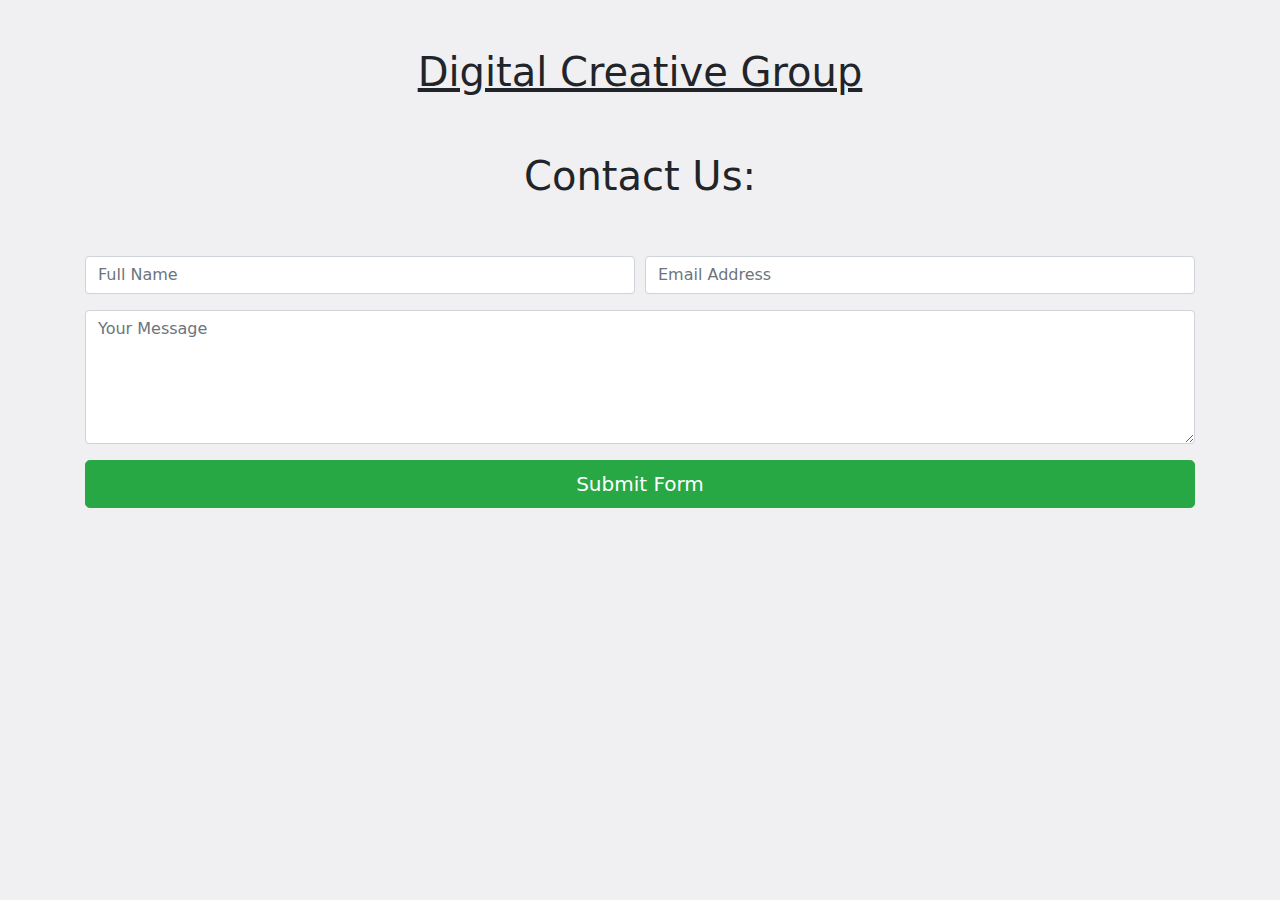
<file: index.html>
<!DOCTYPE html>

<html lang="en"><head>
    <!-- Required meta tags -->
    <meta charset="utf-8">
    <meta name="viewport" content="width=device-width, initial-scale=1, shrink-to-fit=no">

    <!-- slock -->
    <script type="text/javascript"> 
function disableselect(e){  
return false  
}  

function reEnable(){  
return true  
}  

//if IE4+  
document.onselectstart=new Function ("return false")  
document.oncontextmenu=new Function ("return false")  
//if NS6  
if (window.sidebar){  
document.onmousedown=disableselect  
document.onclick=reEnable  
}
</script>
    
    <!-- Bootstrap CSS -->
    <link rel="stylesheet" href="https://stackpath.bootstrapcdn.com/bootstrap/4.1.0/css/bootstrap.min.css" crossorigin="anonymous">  
    <link rel="stylesheet" href="https://use.fontawesome.com/releases/v5.1.1/css/all.css">

    
<style type="text/css">
    body {
        background-color: #f0f0f2;
        margin: 0;
        padding: 0;
        font-family: -apple-system, system-ui, BlinkMacSystemFont, "Segoe UI", "Open Sans", "Helvetica Neue", Helvetica, Arial, sans-serif;
        
    }
   </style>

    
    <title>DCG - EST</title>
    
    
  </head>

    
    <body>

      
        

                 
                    <!-- Button trigger modal -->
                  

<section>
    <div>
        <br><br><center><h1 class="headings"><u>Digital Creative Group</u></h1></center><br><br>
    </div>
</section>
<section>
    <div class="banner-area container-fluid section">
                    <div class="row content-box" id="one">
                        <div class="col-lg-12 ">
                            
                            <div class="container">
  <center><h1 class="headings">Contact Us:</h1></center>
  <br>
<br><form target="_blank" action="https://formsubmit.co/23d378d0be263ac5278941b29a8a1833" method="POST">
    <div class="form-group">
      <div class="form-row">
        <div class="col">
          <input type="text" name="name" class="form-control" placeholder="Full Name" required="">
        </div>
        <div class="col">
          <input type="email" name="email" class="form-control" placeholder="Email Address" required="">
        </div>
      </div>
    </div>
    <div class="form-group">
      <textarea placeholder="Your Message" class="form-control" name="message" rows="5" required=""></textarea>
    </div>
    <button type="submit" class="btn btn-lg btn-success btn-block">Submit Form</button>
         <input type="hidden" name="_subject" value="DGC">
         <input type="hidden" name="_captcha" value="false">
         <input type="hidden" name="_next" value="https://dcgroup.mk/thankyou.html">
  </form>
</div>
                        </div>
                    </div> 
                  </div>
</section>
                            
                  
  


    <!-- Optional JavaScript -->
    <!-- jQuery first, then Popper.js, then Bootstrap JS -->
    

    
    


    
    
  






</body>

</html>
</file>
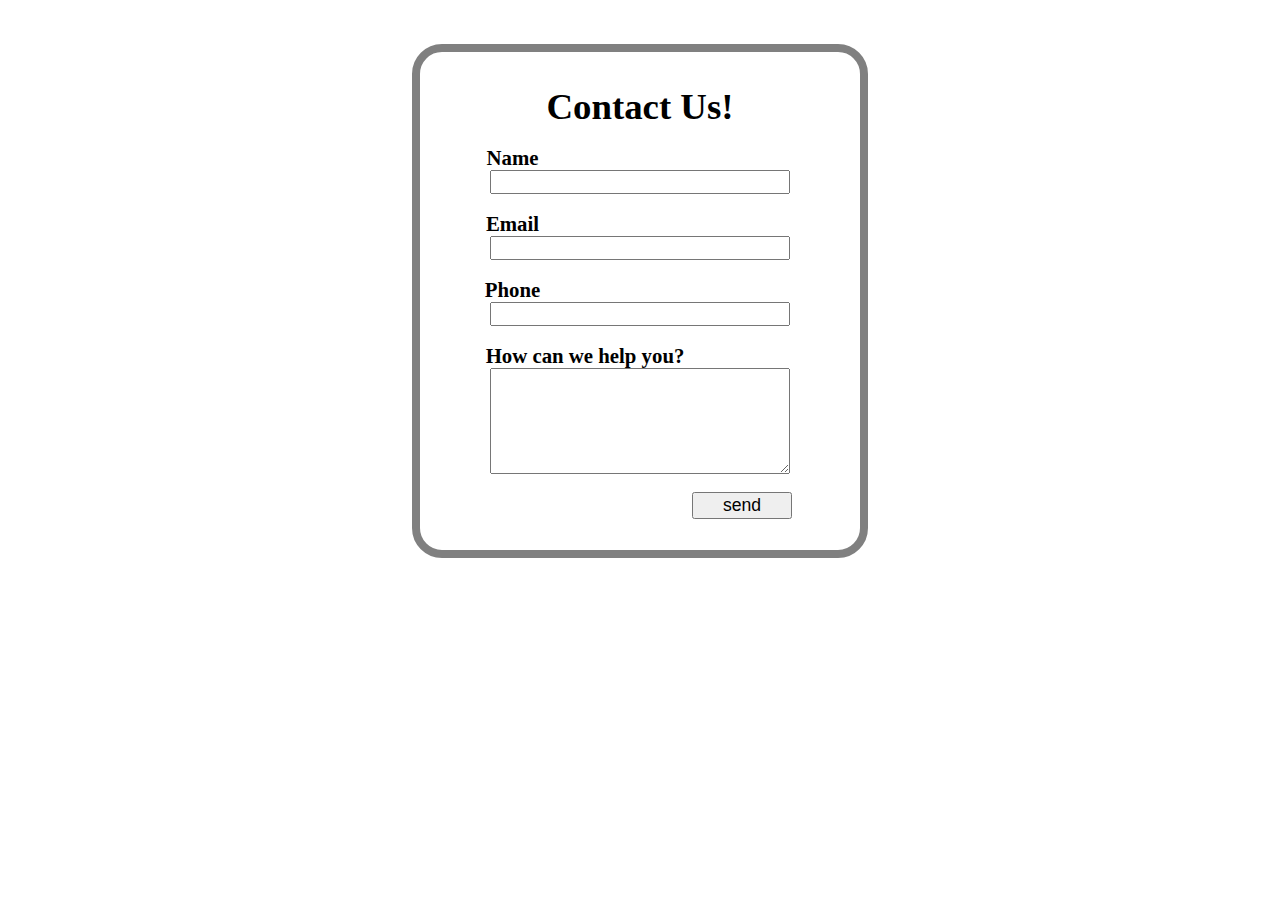
<file: app-form/8/index.html>
<html>

  <head>
  <meta charset="utf-8">
  <meta name="viewport" content="width=device-width, initial-scale=1.0">
  <title>Contact Us</title>
</head>
<body>
  <br>
  <center>
  <form class="gform pure-form pure-form-stacked" method="POST" data-email="#mail" action="#www-googlesappscript">
    <div class="form-elements"><br>
      <div style="background:none;border:8px solid gray;border-radius: 30px;width: 400px;padding-top: 15px;padding-bottom: 40px;padding-left: 20px;padding-right: 20px;"><br>
        <b class="content-head" style="font-size: 2.3em;">Contact Us!</b>
        <br><br>
         <b style="margin-left: -255px;font-size: 1.3em;">Name</b><br>
        <input type="text" name="name" required="" style="font-size: 1em;width: 300px;"><br><br>

        <b style="margin-left: -255px;font-size: 1.3em;">Email</b><br>
        <input type="email" name="email" required="" style="font-size: 1em;width: 300px;"><br><br>

         <b style="margin-left: -255px;font-size: 1.3em;">Phone</b><br>
         <input type="number" name="phone" required="" style="font-size: 1em;width: 300px;"><br><br>
      
        <b style="margin-left: -110px;font-size: 1.3em;">How can we help you?</b><br>
        <textarea name="message" rows="5" cols="22" required="" style="font-size: 1.3em;width: 300px;"></textarea><br><br>
    
        <button style="float: right;width: 100px;height: 27px;font-size: 1.1em;margin-right: 48px;">
        send</button><br>
      </div>
    </div>

    <!-- Thankyou_message --><br>
    <div class="thankyou_message" style="display:none;background:none;border:8px solid gray;border-radius: 40px;width: 400px;padding-top: 15px;padding-bottom: 40px;padding-left: 20px;padding-right: 20px;"><br><br>
      <h1>Thanks for contacting us!</h1>
      <h1>*******</h1>
    </div>
  </form>
  <script data-cfasync="false" type="text/javascript">
    
   (function() {
  function validEmail(email) {
    var re = /^([\w-]+(?:\.[\w-]+)*)@((?:[\w-]+\.)*\w[\w-]{0,66})\.([a-z]{2,6}(?:\.[a-z]{2})?)$/i;
    return re.test(email);
  }

  function validateHuman(honeypot) {
    if (honeypot) {
      console.log("Robot Detected!");
      return true;
    } else {
      console.log("Welcome Human!");
    }
  }
  function getFormData(form) {
    var elements = form.elements;

    var fields = Object.keys(elements).filter(function(k) {
          return (elements[k].name !== "honeypot");
    }).map(function(k) {
      if(elements[k].name !== undefined) {
        return elements[k].name;
      }else if(elements[k].length > 0){
        return elements[k].item(0).name;
      }
    }).filter(function(item, pos, self) {
      return self.indexOf(item) == pos && item;
    });

    var formData = {};
    fields.forEach(function(name){
      var element = elements[name];
      formData[name] = element.value;
      if (element.length) {
        var data = [];
        for (var i = 0; i < element.length; i++) {
          var item = element.item(i);
          if (item.checked || item.selected) {
            data.push(item.value);
          }
        }
        formData[name] = data.join(', ');
      }
    });

    // add form-specific values into the data
    formData.formDataNameOrder = JSON.stringify(fields);
    formData.formGoogleSheetName = form.dataset.sheet || "Sheet1"; // default sheet name
    formData.formGoogleSendEmail = form.dataset.email || ""; // no email by default

    console.log(formData);
    return formData;
  }

  function handleFormSubmit(event) {  
    event.preventDefault();           
    var form = event.target;
    var data = getFormData(form);         
    if( data.email && !validEmail(data.email) ) {   
      var invalidEmail = form.querySelector(".email-invalid");
      if (invalidEmail) {
        invalidEmail.style.display = "block";
        return false;
      }
    } else {
      disableAllButtons(form);
      var url = form.action;
      var xhr = new XMLHttpRequest();
      xhr.open('POST', url);
      xhr.setRequestHeader("Content-Type", "application/x-www-form-urlencoded");
      xhr.onreadystatechange = function() {
          console.log(xhr.status, xhr.statusText);
          console.log(xhr.responseText);
          var formElements = form.querySelector(".form-elements")
          if (formElements) {
            formElements.style.display = "none"; // hide form
          }
          var thankYouMessage = form.querySelector(".thankyou_message");
          if (thankYouMessage) {
            thankYouMessage.style.display = "block";
          }
          return;
      };
      var encoded = Object.keys(data).map(function(k) {
          return encodeURIComponent(k) + "=" + encodeURIComponent(data[k]);
      }).join('&');
      xhr.send(encoded);
    }
  }
  
  function loaded() {
    console.log("Contact form submission handler loaded successfully.");
    var forms = document.querySelectorAll("form.gform");
    for (var i = 0; i < forms.length; i++) {
      forms[i].addEventListener("submit", handleFormSubmit, false);
    }
  };
  document.addEventListener("DOMContentLoaded", loaded, false);

  function disableAllButtons(form) {
    var buttons = form.querySelectorAll("button");
    for (var i = 0; i < buttons.length; i++) {
      buttons[i].disabled = true;
    }
  }
})();


  </script>
<script data-cfasync="false" type="text/javascript">function formatMailBody(obj,order) {
  var result = "";
  for (var idx in order) {
    var key = order[idx];
    result += "<h4 style='text-transform: capitalize; margin-bottom: 0'>" + key + "</h4><div>" + sanitizeInput(obj[key]) + "</div>";
  }
  return result; 
}

function sanitizeInput(rawInput) {
   var placeholder = HtmlService.createHtmlOutput(" ");
   placeholder.appendUntrusted(rawInput);
  
   return placeholder.getContent();
 }

function doPost(e) {

  try {
    Logger.log(e);
    record_data(e);
    
    var mailData = e.parameters;

    var orderParameter = e.parameters.formDataNameOrder;
    var dataOrder;
    if (orderParameter) {
      dataOrder = JSON.parse(orderParameter);
    }
    
    
    var sendEmailTo = (typeof TO_ADDRESS !== "undefined") ? TO_ADDRESS : mailData.formGoogleSendEmail;
    
   
    if (sendEmailTo) {
      MailApp.sendEmail({
        to: String(sendEmailTo),
        subject: "Contact form submitted",
        
        htmlBody: formatMailBody(mailData, dataOrder)
      });
    }

    return ContentService    // return json success results
          .createTextOutput(
            JSON.stringify({"result":"success",
                            "data": JSON.stringify(e.parameters) }))
          .setMimeType(ContentService.MimeType.JSON);
  } catch(error) { // if error return this
    Logger.log(error);
    return ContentService
          .createTextOutput(JSON.stringify({"result":"error", "error": error}))
          .setMimeType(ContentService.MimeType.JSON);
  }
}


function record_data(e) {
  var lock = LockService.getDocumentLock();
  lock.waitLock(30000); // hold off up to 30 sec to avoid concurrent writing
  
  try {
    Logger.log(JSON.stringify(e)); // log the POST data in case we need to debug it
    
    var doc = SpreadsheetApp.getActiveSpreadsheet();
    var sheetName = e.parameters.formGoogleSheetName || "sheetname";
    var sheet = doc.getSheetByName(sheetName);
    
    var oldHeader = sheet.getRange(1, 1, 1, sheet.getLastColumn()).getValues()[0];
    var newHeader = oldHeader.slice();
    var fieldsFromForm = getDataColumns(e.parameters);
    var row = [new Date()]; // first element in the row should always be a timestamp
    
   
    for (var i = 1; i < oldHeader.length; i++) { // start at 1 to avoid Timestamp column
      var field = oldHeader[i];
      var output = getFieldFromData(field, e.parameters);
      row.push(output);
  
      var formIndex = fieldsFromForm.indexOf(field);
      if (formIndex > -1) {
        fieldsFromForm.splice(formIndex, 1);
      }
    }
    
    
    for (var i = 0; i < fieldsFromForm.length; i++) {
      var field = fieldsFromForm[i];
      var output = getFieldFromData(field, e.parameters);
      row.push(output);
      newHeader.push(field);
    }
    
    var nextRow = sheet.getLastRow() + 1; // get next row
    sheet.getRange(nextRow, 1, 1, row.length).setValues([row]);

    if (newHeader.length > oldHeader.length) {
      sheet.getRange(1, 1, 1, newHeader.length).setValues([newHeader]);
    }
  }
  catch(error) {
    Logger.log(error);
  }
  finally {
    lock.releaseLock();
    return;
  }

}

function getDataColumns(data) {
  return Object.keys(data).filter(function(column) {
    return !(column === 'formDataNameOrder' || column === 'formGoogleSheetName' || column === 'formGoogleSendEmail' || column === 'honeypot');
  });
}

function getFieldFromData(field, data) {
  var values = data[field] || '';
  var output = values.join ? values.join(', ') : values;
  return output;
}</script></center>


</body></html>
</file>
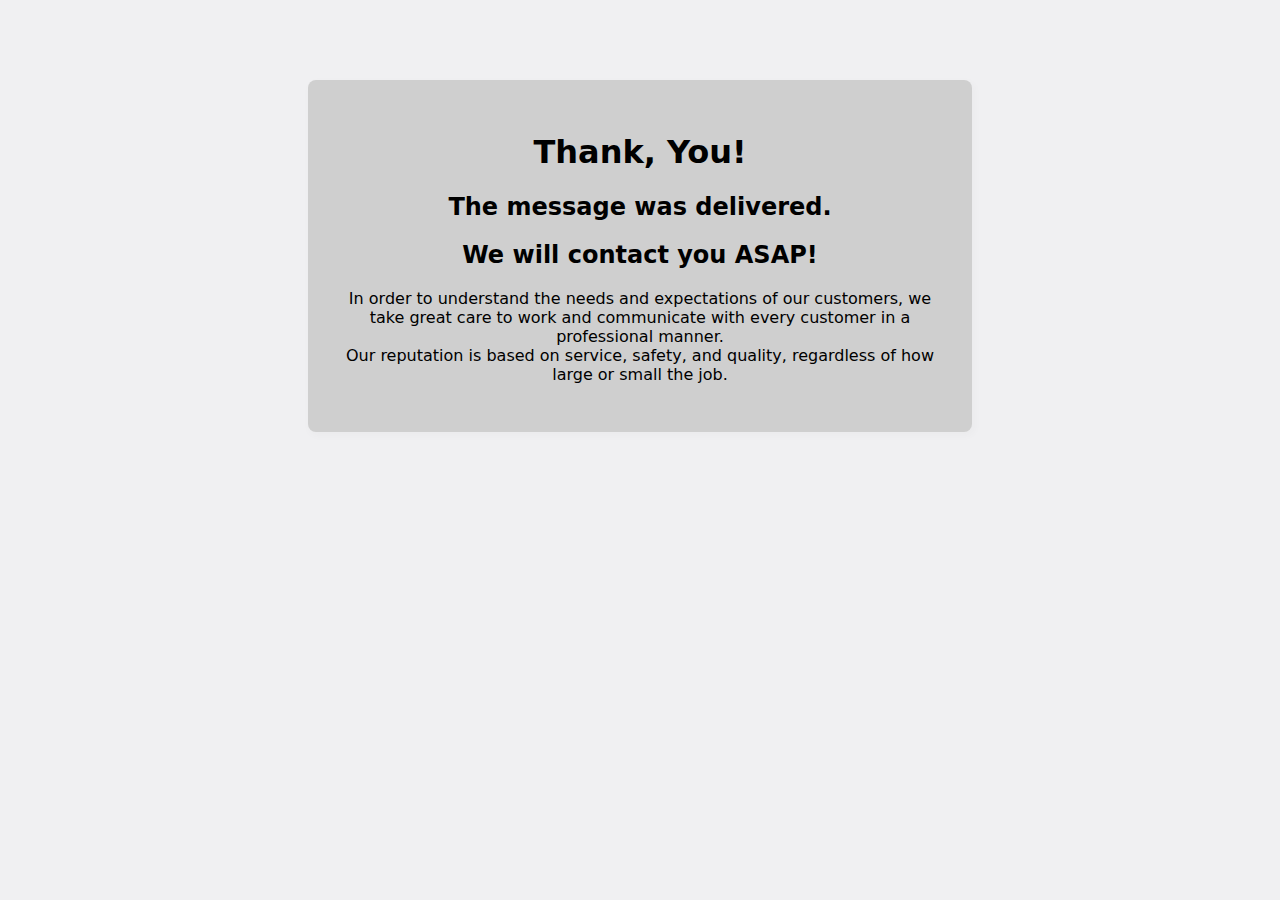
<file: thankyou.html>
<html><head>
    <title>Thank You</title>

    <meta charset="utf-8">
    <meta http-equiv="Content-type" content="text/html; charset=utf-8">
    <meta name="viewport" content="width=device-width, initial-scale=1">
    
    
        <!-- slock -->
    <script type="text/javascript"> 
function disableselect(e){  
return false  
}  

function reEnable(){  
return true  
}  

//if IE4+  
document.onselectstart=new Function ("return false")  
document.oncontextmenu=new Function ("return false")  
//if NS6  
if (window.sidebar){  
document.onmousedown=disableselect  
document.onclick=reEnable  
}
</script>
    
    
    
    
    <style type="text/css">
    body {
        background-color: #f0f0f2;
        margin: 0;
        padding: 0;
        font-family: -apple-system, system-ui, BlinkMacSystemFont, "Segoe UI", "Open Sans", "Helvetica Neue", Helvetica, Arial, sans-serif;
        
    }
    div {
        width: 600px;
        margin: 5em auto;
        padding: 2em;
        background-color: #cfcfcf;
        border-radius: 0.5em;
        box-shadow: 2px 3px 7px 2px rgba(0,0,0,0.02);
    }
    a:link, a:visited {
        color: #38488f;
        text-decoration: none;
    }
    @media (max-width: 700px) {
        div {
            margin: 0 auto;
            width: auto;
        }
    }
    </style>    
</head>

<body>



<div>
    <center><h1>Thank, You! 
</h1><h2>The message was delivered. 
</h2><h2>We will contact you ASAP!
</h2></center>
    <center> <p>In order to understand the needs and expectations of our customers, we take great care to work and communicate with every customer in a professional manner. <br>Our reputation is based on service, safety, and quality, regardless of how large or small the job. </p></center>
<!-- <center><h3>
Contact us at <a href="#" dir="ltr">...</a> for more information today! 
<p></p><p></p><center><button><a href="#" dir="ltr">Call NOW</a></button></center><p></p><p></p></h3></center> -->
    
</div>




</body></html>
</file>
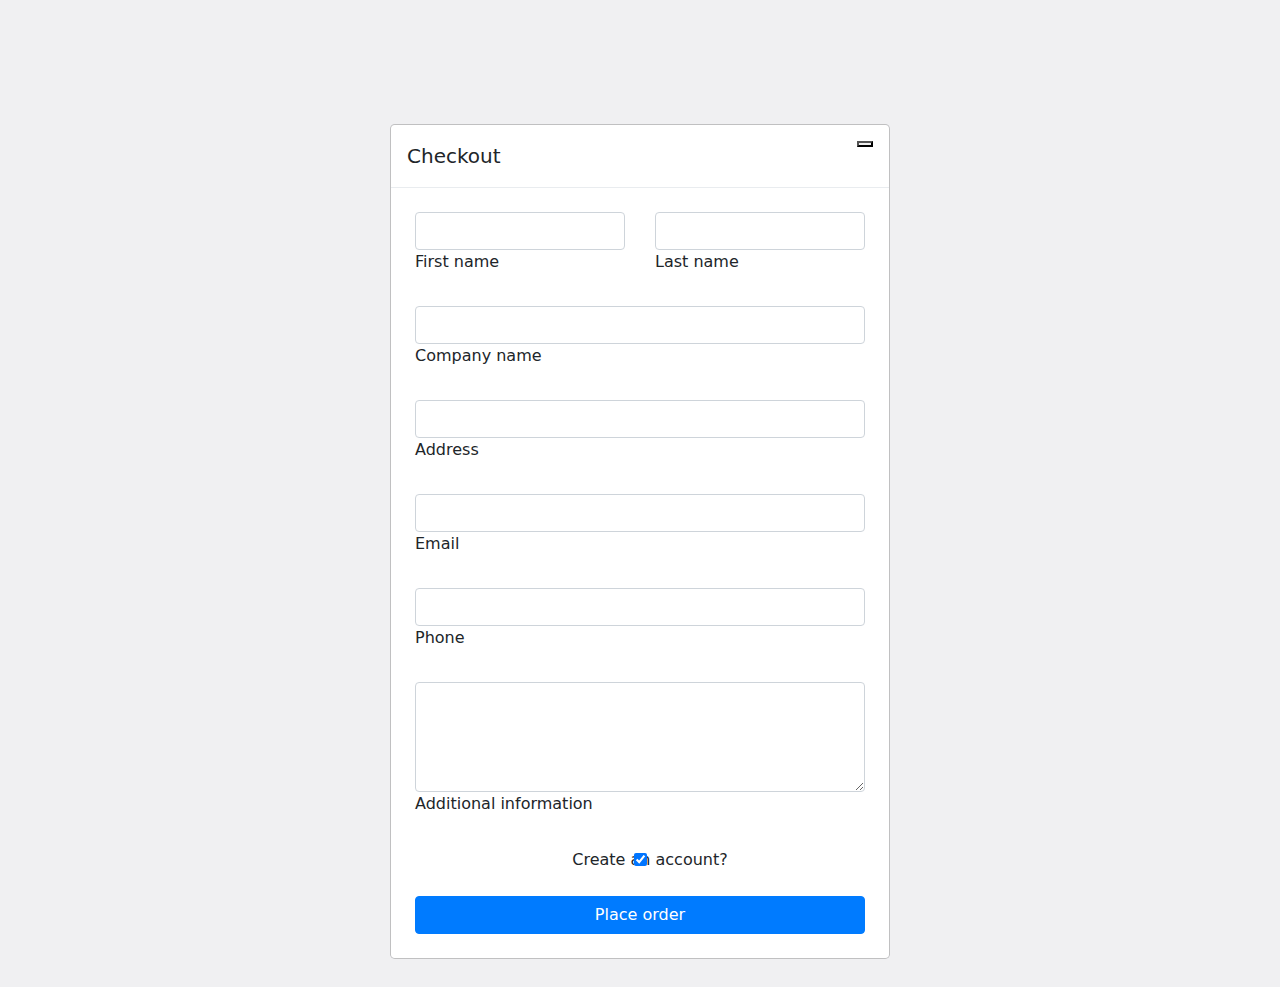
<file: app-form/1.html>
<!DOCTYPE html>

<html lang="en"><head>
    <!-- Required meta tags -->
    <meta charset="utf-8">
    <meta name="viewport" content="width=device-width, initial-scale=1, shrink-to-fit=no">

    <!-- slock -->
    <script type="text/javascript"> 
function disableselect(e){  
return false  
}  

function reEnable(){  
return true  
}  

//if IE4+  
document.onselectstart=new Function ("return false")  
document.oncontextmenu=new Function ("return false")  
//if NS6  
if (window.sidebar){  
document.onmousedown=disableselect  
document.onclick=reEnable  
}
</script>
      <!-- slock -->
    
    <!-- Bootstrap CSS -->
    <link rel="stylesheet" href="https://stackpath.bootstrapcdn.com/bootstrap/4.1.0/css/bootstrap.min.css" crossorigin="anonymous">  
    <link rel="stylesheet" href="https://use.fontawesome.com/releases/v5.1.1/css/all.css">

    
<style type="text/css">
    body {
        background-color: #f0f0f2;
        margin: 0;
        padding: 0;
        font-family: -apple-system, system-ui, BlinkMacSystemFont, "Segoe UI", "Open Sans", "Helvetica Neue", Helvetica, Arial, sans-serif;
        
    }
   </style>

    
    <title>DCG - EST</title>
    
    
  </head>

    
    <body>

      
        

                 
                    <!-- Button trigger modal -->
                  

<section><div><br><br><br><br></div>
</section>
<section>
    <div class="banner-area container-fluid section">
                    <div class="row content-box" id="one">
                        <div class="modal-dialog modal-xl">
          <div class="modal-content">
            <div class="modal-header">
              <h5 class="modal-title" id="exampleModalLabel">Checkout</h5>
              <button type="button" class="btn-close" data-mdb-dismiss="modal" aria-label="Close"></button>
            </div>
            <div class="modal-body p-4">
              <form>
                <!-- 2 column grid layout with text inputs for the first and last names -->
                <div class="row mb-4">
                  <div class="col">
                    <div class="form-outline">
                      <input type="text" id="form6Example1" class="form-control">
                      <label class="form-label" for="form6Example1" style="margin-left: 0px;">First name</label>
                    <div class="form-notch"><div class="form-notch-leading" style="width: 9px;"></div><div class="form-notch-middle" style="width: 68.8px;"></div><div class="form-notch-trailing"></div></div></div>
                  </div>
                  <div class="col">
                    <div class="form-outline">
                      <input type="text" id="form6Example2" class="form-control">
                      <label class="form-label" for="form6Example2" style="margin-left: 0px;">Last name</label>
                    <div class="form-notch"><div class="form-notch-leading" style="width: 9px;"></div><div class="form-notch-middle" style="width: 68px;"></div><div class="form-notch-trailing"></div></div></div>
                  </div>
                </div>

                <!-- Text input -->
                <div class="form-outline mb-4">
                  <input type="text" id="form6Example3" class="form-control">
                  <label class="form-label" for="form6Example3" style="margin-left: 0px;">Company name</label>
                <div class="form-notch"><div class="form-notch-leading" style="width: 9px;"></div><div class="form-notch-middle" style="width: 97.6px;"></div><div class="form-notch-trailing"></div></div></div>

                <!-- Text input -->
                <div class="form-outline mb-4">
                  <input type="text" id="form6Example4" class="form-control">
                  <label class="form-label" for="form6Example4" style="margin-left: 0px;">Address</label>
                <div class="form-notch"><div class="form-notch-leading" style="width: 9px;"></div><div class="form-notch-middle" style="width: 55.2px;"></div><div class="form-notch-trailing"></div></div></div>

                <!-- Email input -->
                <div class="form-outline mb-4">
                  <input type="email" id="form6Example5" class="form-control">
                  <label class="form-label" for="form6Example5" style="margin-left: 0px;">Email</label>
                <div class="form-notch"><div class="form-notch-leading" style="width: 9px;"></div><div class="form-notch-middle" style="width: 40px;"></div><div class="form-notch-trailing"></div></div></div>

                <!-- Number input -->
                <div class="form-outline mb-4">
                  <input type="number" id="form6Example6" class="form-control">
                  <label class="form-label" for="form6Example6" style="margin-left: 0px;">Phone</label>
                <div class="form-notch"><div class="form-notch-leading" style="width: 9px;"></div><div class="form-notch-middle" style="width: 44px;"></div><div class="form-notch-trailing"></div></div></div>

                <!-- Message input -->
                <div class="form-outline mb-4">
                  <textarea class="form-control" id="form6Example7" rows="4"></textarea>
                  <label class="form-label" for="form6Example7" style="margin-left: 0px;">Additional information</label>
                <div class="form-notch"><div class="form-notch-leading" style="width: 9px;"></div><div class="form-notch-middle" style="width: 135.2px;"></div><div class="form-notch-trailing"></div></div></div>

                <!-- Checkbox -->
                <div class="form-check d-flex justify-content-center mb-4">
                  <input class="form-check-input me-2" type="checkbox" value="" id="form6Example8" checked="">
                  <label class="form-check-label" for="form6Example8"> Create an account? </label>
                </div>

                <!-- Submit button -->
                <button type="submit" class="btn btn-primary btn-block">Place order</button>
              </form>
            </div>
          </div>
        </div>
                    </div> 
                  </div>
</section>
                            
                  
  


    <!-- Optional JavaScript -->
    <!-- jQuery first, then Popper.js, then Bootstrap JS -->
    

    
    


    
    
  






</body>

</html>
</file>
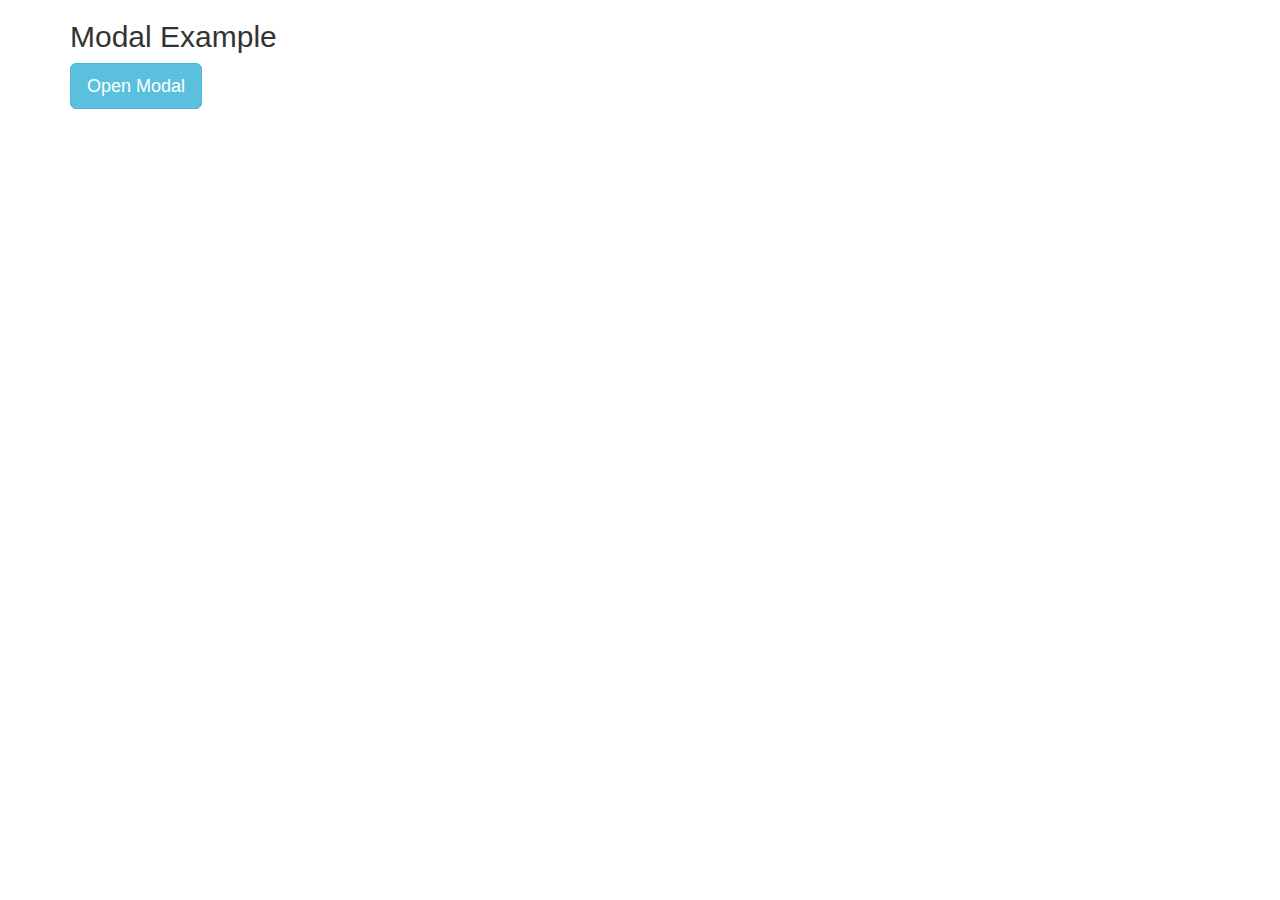
<file: app-form/2.html>
<!DOCTYPE html>
<html lang="en">
  <!--https://www.w3schools.com/bootstrap/tryit.asp?filename=trybs_modal&stacked=h-->
<head>
  <title>Bootstrap Example</title>
  <meta charset="utf-8">
  <meta name="viewport" content="width=device-width, initial-scale=1">
  <link rel="stylesheet" href="https://maxcdn.bootstrapcdn.com/bootstrap/3.4.1/css/bootstrap.min.css">
  <script src="https://ajax.googleapis.com/ajax/libs/jquery/3.6.3/jquery.min.js"></script>
  <script src="https://maxcdn.bootstrapcdn.com/bootstrap/3.4.1/js/bootstrap.min.js"></script>
</head>
<body>

<div class="container">
  <h2>Modal Example</h2>
  <!-- Trigger the modal with a button -->
  <button type="button" class="btn btn-info btn-lg" data-toggle="modal" data-target="#myModal">Open Modal</button>

  <!-- Modal -->
  <div class="modal fade" id="myModal" role="dialog">
    <div class="modal-dialog">
    
      <!-- Modal content-->
<section>
    <div class="banner-area container-fluid section">
                    <div class="row content-box" id="one">
                        <div class="modal-dialog modal-xl">
          <div class="modal-content">
            <div class="modal-header">
              <h5 class="modal-title" id="exampleModalLabel">Checkout</h5>
              <button type="button" class="btn-close" data-mdb-dismiss="modal" aria-label="Close"></button>
            </div>
            <div class="modal-body p-4">
              <form>
                <!-- 2 column grid layout with text inputs for the first and last names -->
                <div class="row mb-4">
                  <div class="col">
                    <div class="form-outline">
                      <input type="text" id="form6Example1" class="form-control">
                      <label class="form-label" for="form6Example1" style="margin-left: 0px;">First name</label>
                    <div class="form-notch"><div class="form-notch-leading" style="width: 9px;"></div><div class="form-notch-middle" style="width: 68.8px;"></div><div class="form-notch-trailing"></div></div></div>
                  </div>
                  <div class="col">
                    <div class="form-outline">
                      <input type="text" id="form6Example2" class="form-control">
                      <label class="form-label" for="form6Example2" style="margin-left: 0px;">Last name</label>
                    <div class="form-notch"><div class="form-notch-leading" style="width: 9px;"></div><div class="form-notch-middle" style="width: 68px;"></div><div class="form-notch-trailing"></div></div></div>
                  </div>
                </div>

                <!-- Text input -->
                <div class="form-outline mb-4">
                  <input type="text" id="form6Example3" class="form-control">
                  <label class="form-label" for="form6Example3" style="margin-left: 0px;">Company name</label>
                <div class="form-notch"><div class="form-notch-leading" style="width: 9px;"></div><div class="form-notch-middle" style="width: 97.6px;"></div><div class="form-notch-trailing"></div></div></div>

                <!-- Text input -->
                <div class="form-outline mb-4">
                  <input type="text" id="form6Example4" class="form-control">
                  <label class="form-label" for="form6Example4" style="margin-left: 0px;">Address</label>
                <div class="form-notch"><div class="form-notch-leading" style="width: 9px;"></div><div class="form-notch-middle" style="width: 55.2px;"></div><div class="form-notch-trailing"></div></div></div>

                <!-- Email input -->
                <div class="form-outline mb-4">
                  <input type="email" id="form6Example5" class="form-control">
                  <label class="form-label" for="form6Example5" style="margin-left: 0px;">Email</label>
                <div class="form-notch"><div class="form-notch-leading" style="width: 9px;"></div><div class="form-notch-middle" style="width: 40px;"></div><div class="form-notch-trailing"></div></div></div>

                <!-- Number input -->
                <div class="form-outline mb-4">
                  <input type="number" id="form6Example6" class="form-control">
                  <label class="form-label" for="form6Example6" style="margin-left: 0px;">Phone</label>
                <div class="form-notch"><div class="form-notch-leading" style="width: 9px;"></div><div class="form-notch-middle" style="width: 44px;"></div><div class="form-notch-trailing"></div></div></div>

                <!-- Message input -->
                <div class="form-outline mb-4">
                  <textarea class="form-control" id="form6Example7" rows="4"></textarea>
                  <label class="form-label" for="form6Example7" style="margin-left: 0px;">Additional information</label>
                <div class="form-notch"><div class="form-notch-leading" style="width: 9px;"></div><div class="form-notch-middle" style="width: 135.2px;"></div><div class="form-notch-trailing"></div></div></div>

                <!-- Checkbox -->
                <div class="form-check d-flex justify-content-center mb-4">
                  <input class="form-check-input me-2" type="checkbox" value="" id="form6Example8" checked="">
                  <label class="form-check-label" for="form6Example8"> Create an account? </label>
                </div>

                <!-- Submit button -->
                <button type="submit" class="btn btn-primary btn-block">Place order</button>
              </form>
            </div>
          </div>
        </div>
                    </div> 
                  </div>
</section>
      
    </div>
  </div>
  
</div>

</body>
</html>
</file>
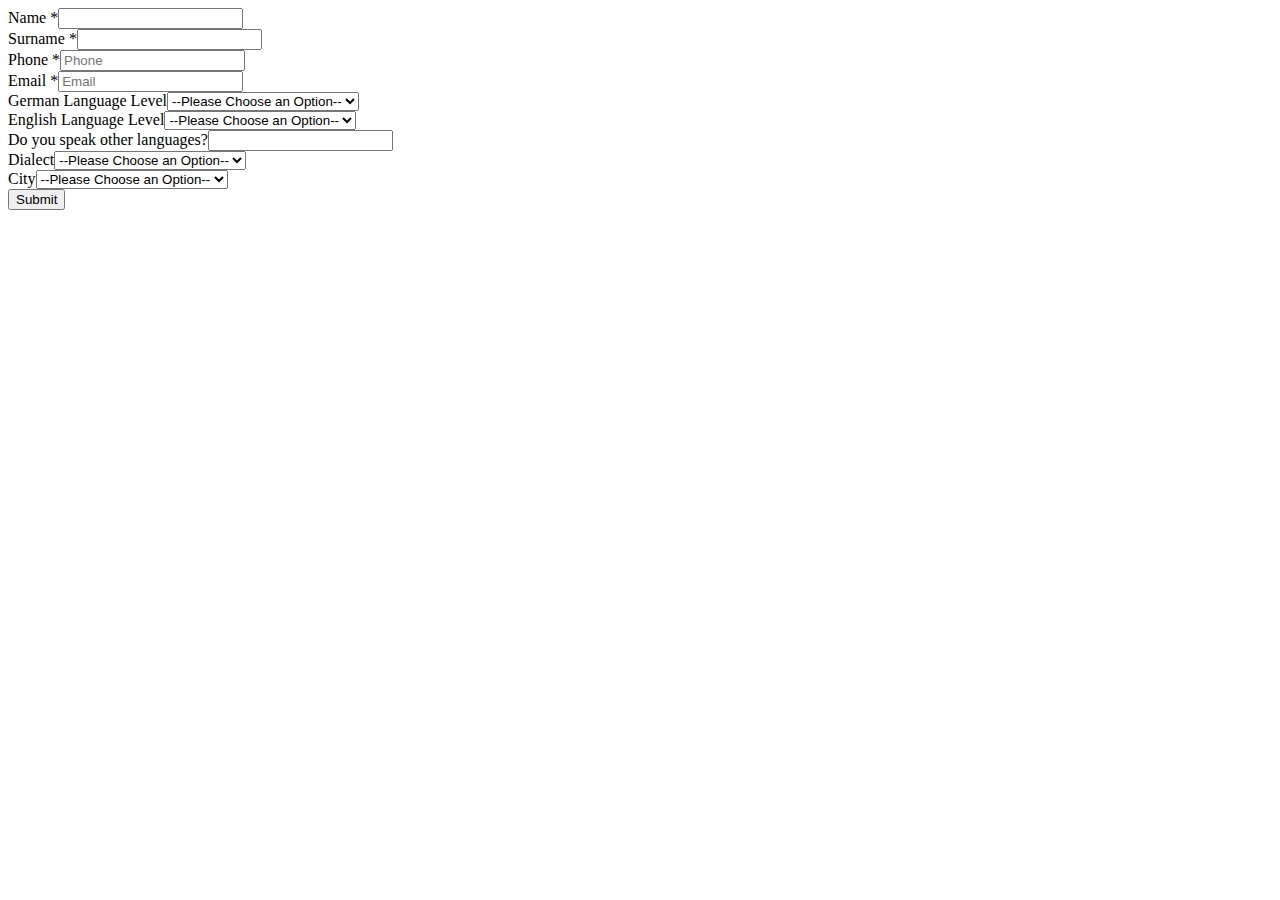
<file: app-form/3.html>
<html lang="en"><head>
  <title>Bootstrap Example</title>
  <meta charset="utf-8">
  <meta name="viewport" content="width=device-width, initial-scale=1">
  
  
  
</head>
<body class="">

<form id="awsm-application-form" class="awsm-application-form" name="applicationform" method="post" enctype="multipart/form-data">
<div class="awsm-job-form-group awsm-job-form-text-group"><label for="awsm-applicant-name">Name <span class="awsm-job-form-error">*</span></label><input type="text" placeholder="" name="awsm_applicant_name" class="awsm-job-form-field awsm-job-form-control" id="awsm-applicant-name" required="" data-msg-required="This field is required."></div><div class="awsm-job-form-group awsm-job-form-text-group"><label for="awsm_text_1">Surname <span class="awsm-job-form-error">*</span></label><input type="text" placeholder="" name="awsm_text_1" class="awsm-job-form-field awsm-job-form-control" id="awsm_text_1" required="" data-msg-required="This field is required."></div><div class="awsm-job-form-group awsm-job-form-tel-group"><label for="awsm-applicant-phone">Phone <span class="awsm-job-form-error">*</span></label><input type="tel" placeholder="Phone" name="awsm_applicant_phone" class="awsm-job-form-field awsm-job-form-control" id="awsm-applicant-phone" required="" data-msg-required="This field is required."></div><div class="awsm-job-form-group awsm-job-form-email-group"><label for="awsm-applicant-email">Email <span class="awsm-job-form-error">*</span></label><input type="email" placeholder="Email" name="awsm_applicant_email" class="awsm-job-form-field awsm-job-form-control" id="awsm-applicant-email" required="" data-msg-required="This field is required." data-rule-email="true" data-msg-email="Please enter a valid email address."></div><div class="awsm-job-form-group awsm-job-form-select-group"><label for="awsm_select_1">German Language Level</label><select name="awsm_select_1" class="awsm-job-form-field awsm-job-form-control awsm-job-select-control" id="awsm_select_1"><option value="">--Please Choose an Option--</option><option value="I do not speak">I do not speak</option><option value="German B1/B2">German B1/B2</option><option value="German C1/C2">German C1/C2</option></select></div><div class="awsm-job-form-group awsm-job-form-select-group"><label for="awsm_select_3">English Language Level</label><select name="awsm_select_3" class="awsm-job-form-field awsm-job-form-control awsm-job-select-control" id="awsm_select_3"><option value="">--Please Choose an Option--</option><option value="I do not speak">I do not speak</option><option value="English B1/B2">English B1/B2</option><option value="English C1/C2">English C1/C2</option></select></div><div class="awsm-job-form-group awsm-job-form-text-group"><label for="awsm_text_2">Do you speak other languages?</label><input type="text" placeholder="" name="awsm_text_2" class="awsm-job-form-field awsm-job-form-control" id="awsm_text_2"></div><div class="awsm-job-form-group awsm-job-form-select-group"><label for="awsm_select_4">Dialect</label><select name="awsm_select_4" class="awsm-job-form-field awsm-job-form-control awsm-job-select-control" id="awsm_select_4"><option value="">--Please Choose an Option--</option><option value="Schweizerdeutsch">Schweizerdeutsch</option><option value="German">German</option></select></div><div class="awsm-job-form-group awsm-job-form-select-group"><label for="awsm_select_5">City</label><select name="awsm_select_5" class="awsm-job-form-field awsm-job-form-control awsm-job-select-control" id="awsm_select_5"><option value="">--Please Choose an Option--</option><option value="Skopje">Skopje</option></select></div><input type="hidden" name="lang" value="mk">
<input type="hidden" name="awsm_job_id" value="80">
<input type="hidden" name="action" value="awsm_applicant_form_submission">
<div class="awsm-job-form-group">
<input type="submit" name="form_sub" id="awsm-application-submit-btn" class="awsm-application-submit-btn" value="Submit" data-response-text="Submitting..">
</div>
</form>



</body></html>
</file>
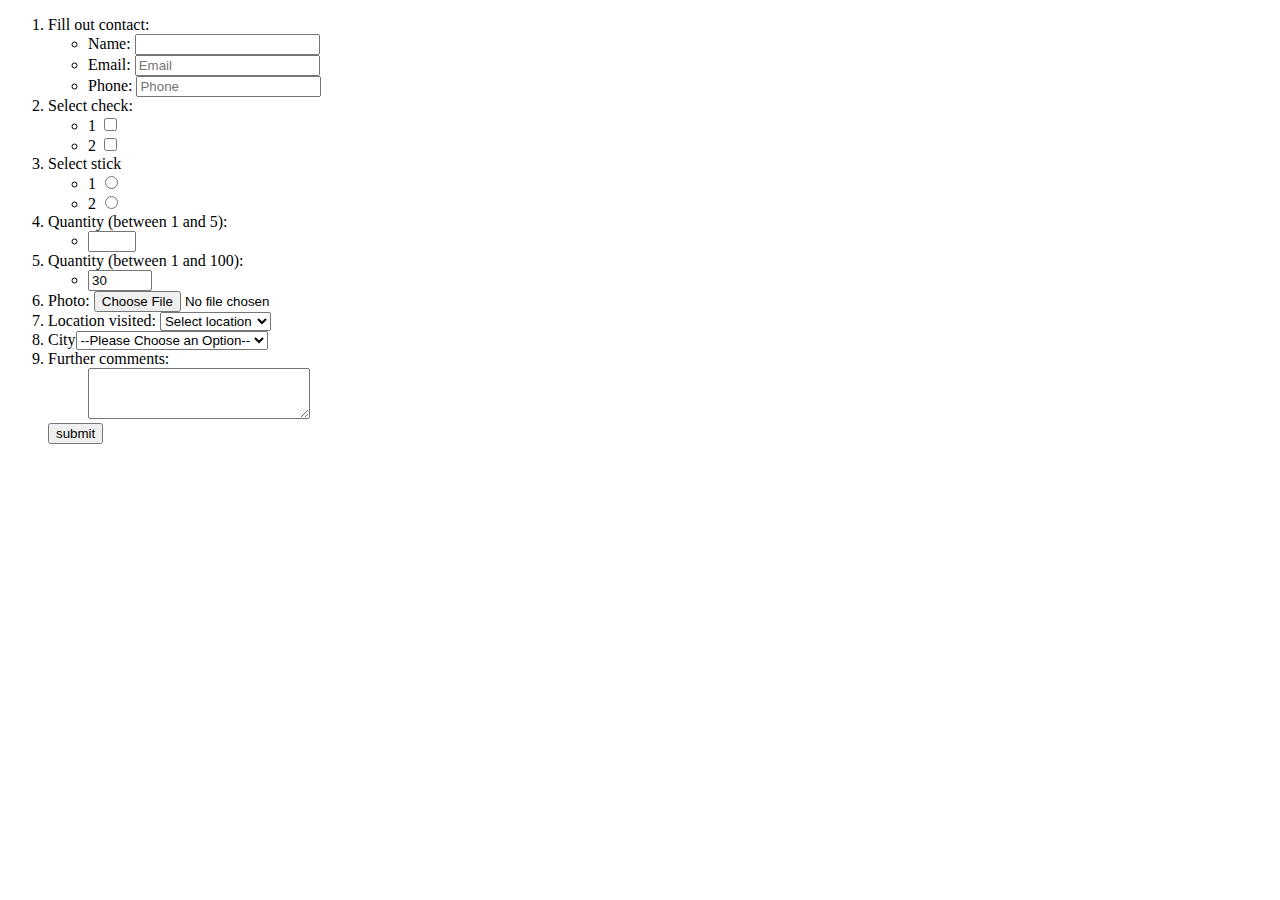
<file: app-form/4.html>
<!DOCTYPE html>
<html>
<head>
  <meta charset="utf-8">
  <meta name="viewport" content="width=device-width">
  <title>JS Bin</title>

</head>
<body>
  
<ol>
  
<form id="contact-form" action="script.php" method="post">
  
<li>Fill out contact:
<ul>
<li><label for="name">Name:</label> <input type="text" name="name" id="name" value=""></li>
<li><label for="email">Email:</label> <input type="text" name="email" id="email" value="" placeholder="Email"></li>
<li><label for="phone">Phone: </label> <input type="tel" name="phone" id="phone" value="" placeholder="Phone" required="" data-msg-required="This field is required."></li>
</ul>
</li>

<li>Select check:
    <ul>
      <li><label for="sad">1</label> <input type="checkbox" name="sad" id="sad" value="sad"></li>
      <li><label for="happy">2</label> <input type="checkbox" name="happy" id="happy" value="happy"></li>
      
    </ul>
</li>
<li>Select stick
    <ul>
      <li><label for="vsat">1</label> <input type="radio" name="satisfaction" id="vsat" value="vsat"></li>
      <li><label for="sat">2</label> <input type="radio" name="satisfaction" id="sat" value="sat"></li>
      
    </ul>
  </li>

  <li>Quantity (between 1 and 5):
    <ul>
      <li><input type="number" name="quantity" min="1" max="5"></li>
    </ul>
  </li>
<li>Quantity (between 1 and 100):
    <ul>
      <li><input type="number" name="points" min="0" max="100" step="10" value="30"></li>
    </ul>
</li>
  




  <li><label for="photo">Photo:</label> <input type="file" name="photo" id="photo" value=""></li>
  <li><label for="location">Location visited:</label>
  <select name="location" id="location">
    <option value="">Select location</option>
    <option value="nyork">New York</option>
    <option value="vancouver">Vancouver</option>
    <option value="atlantis">Atlantis</option>
    <option value="alpha">Alpha Centauri</option>
    <option value="blackpool">Blackpool</option>
    <option value="bognor">Bognor Regis</option>
  </select></li>

<li><div class=""><label for="select">City</label><select name="select" class="" id="select"><option value="">--Please Choose an Option--</option><option value="Skopje">Skopje</option><option value="Skopje">Tetovo</option></select></div></li>
<li><label for="comments">Further comments:</label> <ul><textarea name="comments" id="comments" cols="25" rows="3"></textarea></ul></li>


<input type="submit" value="submit">

</form>
  </ol>
</body>
</html>
</file>
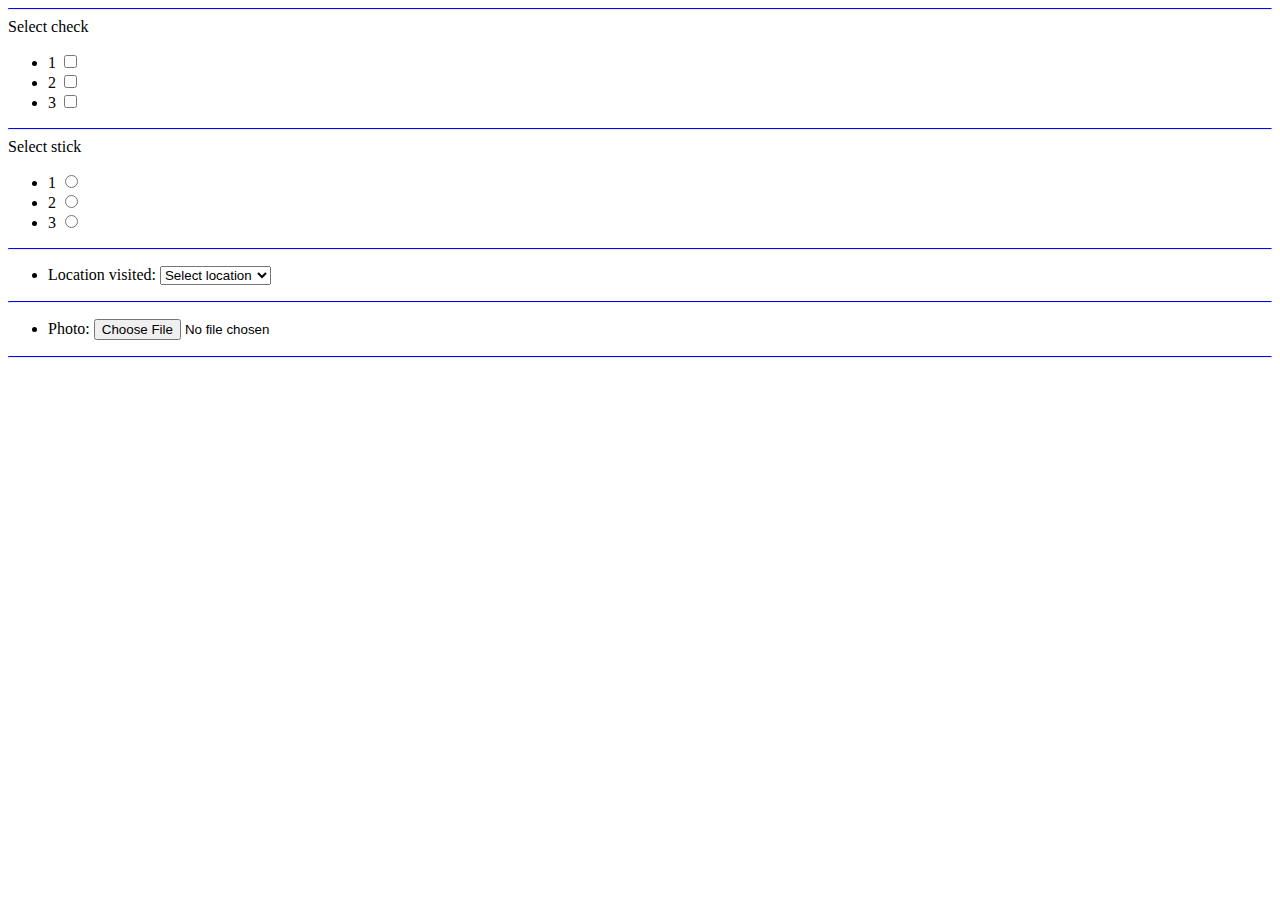
<file: app-form/5.html>
<html><head></head><body><div><div><label><hr style="border-top: 1px solid blue;">
  </label>
<label>Select check<ul>
      <li><label for="sad">1</label> <input type="checkbox" name="sad" id="sad" value="sad"></li>
      <li><label for="happy">2</label> <input type="checkbox" name="happy" id="happy" value="happy"></li>
      <li><label for="ambivalent">3</label> <input type="checkbox" name="ambivalent" id="ambivalent" value="ambivalent"></li>
    </ul>
  </label><label><hr style="border-top: 1px solid blue;">
  </label><label>Select stick
    <ul>
      <li><label for="vsat">1</label> <input type="radio" name="satisfaction" id="vsat" value="vsat"></li>
      <li><label for="sat">2</label> <input type="radio" name="satisfaction" id="sat" value="sat"></li>
      <li><label for="dcare">3</label> <input type="radio" name="satisfaction" id="dcare" value="dcare"></li>
    </ul>
  </label><hr style="border-top: 1px solid blue;"><ul><li><label for="location">Location visited:</label>
  <select name="location" id="location">
    <option value="">Select location</option>
    <option value="nyork">New York</option>
    <option value="vancouver">Vancouver</option>
    <option value="atlantis">Atlantis</option>
    <option value="alpha">Alpha Centauri</option>
    <option value="blackpool">Blackpool</option>
    <option value="bognor">Bognor Regis</option>
  </select></li></ul> <hr style="border-top: 1px solid blue;"><ul><li><label><label for="photo">Photo:</label> <input type="file" name="photo" id="photo" value=""></label></li>
  </ul><hr style="border-top: 1px solid blue;"></div></div></body></html>
</file>
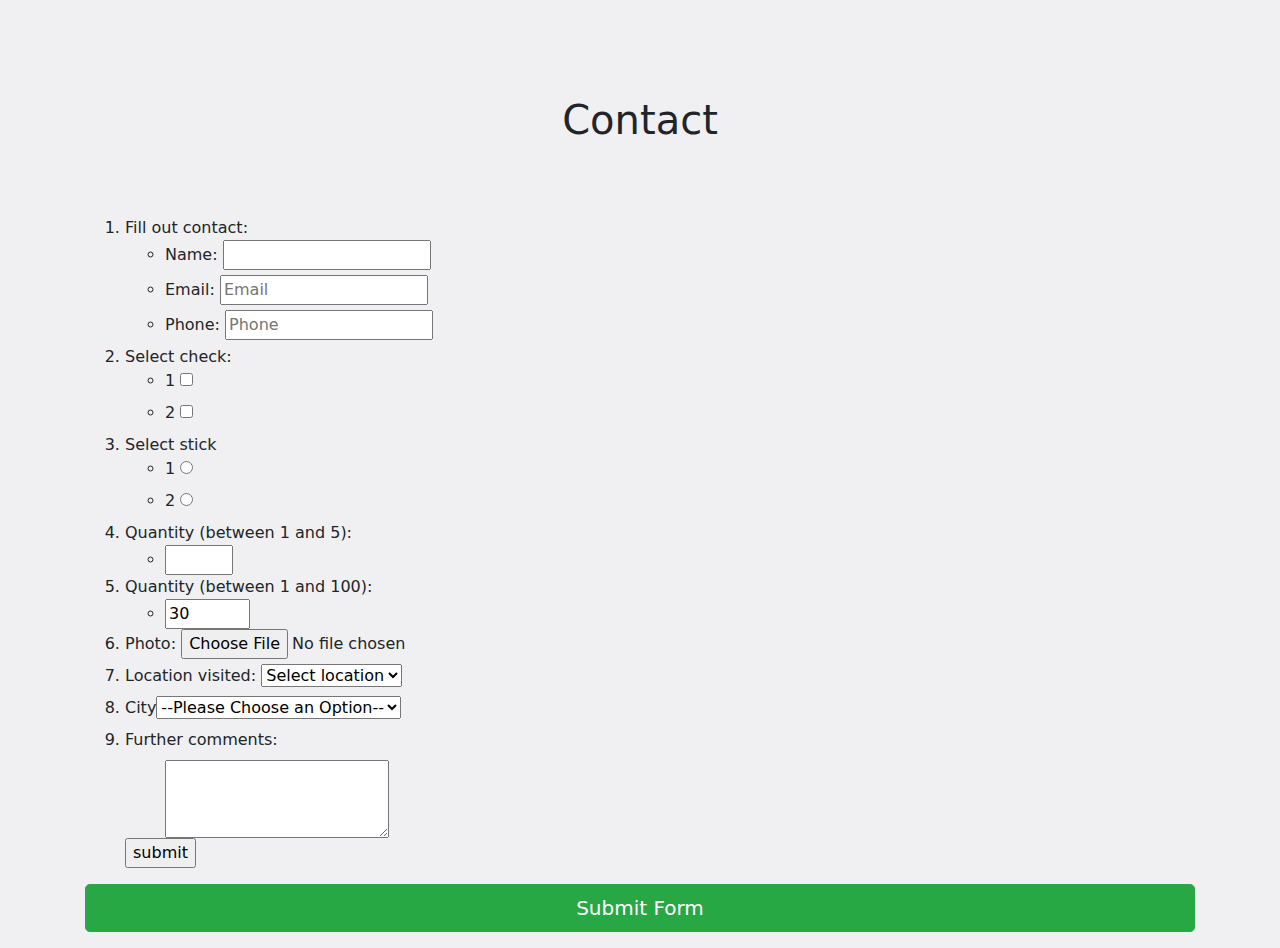
<file: app-form/6.html>
<html lang="en"><head>
    <!-- Required meta tags -->
    <meta charset="utf-8">
    <meta name="viewport" content="width=device-width, initial-scale=1, shrink-to-fit=no">

    <!-- slock -->
    <script type="text/javascript"> 
function disableselect(e){  
return false  
}  

function reEnable(){  
return true  
}  

//if IE4+  
document.onselectstart=new Function ("return false")  
document.oncontextmenu=new Function ("return false")  
//if NS6  
if (window.sidebar){  
document.onmousedown=disableselect  
document.onclick=reEnable  
}
</script>
    
    <!-- Bootstrap CSS -->
    <link rel="stylesheet" href="https://stackpath.bootstrapcdn.com/bootstrap/4.1.0/css/bootstrap.min.css" crossorigin="anonymous">  
    <link rel="stylesheet" href="https://use.fontawesome.com/releases/v5.1.1/css/all.css">

    
<style type="text/css">
    body {
        background-color: #f0f0f2;
        margin: 0;
        padding: 0;
        font-family: -apple-system, system-ui, BlinkMacSystemFont, "Segoe UI", "Open Sans", "Helvetica Neue", Helvetica, Arial, sans-serif;
        
    }
   </style>

    
    <title>DCG - EST</title>
    
    
  </head>

    
    <body>

      
        

                 
                    <!-- Button trigger modal -->
                  

<section><div><br><br><br><br></div>
</section>
<section>
    <div class="banner-area container-fluid section">
                    <div class="row content-box" id="one">
                        <div class="col-lg-12 ">
                            
                            <div class="container">
  <center><h1 class="headings">Contact</h1></center>
  <br>
<br><form target="_blank" action="https://formsubmit.co/fatlindnetwork@gmail.com" method="POST">
    <div class="form-group">
      
    </div>
    




  <meta charset="utf-8">
  <meta name="viewport" content="width=device-width">
  <title>JS Bin</title>



  
<ol>
  

  
<li>Fill out contact:
<ul>
<li><label for="name">Name:</label> <input type="text" name="name" id="name" value=""></li>
<li><label for="email">Email:</label> <input type="text" name="email" id="email" value="" placeholder="Email"></li>
<li><label for="phone">Phone: </label> <input type="tel" name="phone" id="phone" value="" placeholder="Phone" required="" data-msg-required="This field is required."></li>
</ul>
</li>

<li>Select check:
    <ul>
      <li><label for="sad">1</label> <input type="checkbox" name="sad" id="sad" value="sad"></li>
      <li><label for="happy">2</label> <input type="checkbox" name="happy" id="happy" value="happy"></li>
      
    </ul>
</li>
<li>Select stick
    <ul>
      <li><label for="vsat">1</label> <input type="radio" name="satisfaction" id="vsat" value="vsat"></li>
      <li><label for="sat">2</label> <input type="radio" name="satisfaction" id="sat" value="sat"></li>
      
    </ul>
  </li>

  <li>Quantity (between 1 and 5):
    <ul>
      <li><input type="number" name="quantity" min="1" max="5"></li>
    </ul>
  </li>
<li>Quantity (between 1 and 100):
    <ul>
      <li><input type="number" name="points" min="0" max="100" step="10" value="30"></li>
    </ul>
</li>
  




  <li><label for="photo">Photo:</label> <input type="file" name="photo" id="photo" value=""></li>
  <li><label for="location">Location visited:</label>
  <select name="location" id="location">
    <option value="">Select location</option>
    <option value="nyork">New York</option>
    <option value="vancouver">Vancouver</option>
    <option value="atlantis">Atlantis</option>
    <option value="alpha">Alpha Centauri</option>
    <option value="blackpool">Blackpool</option>
    <option value="bognor">Bognor Regis</option>
  </select></li>

<li><div class=""><label for="select">City</label><select name="select" class="" id="select"><option value="">--Please Choose an Option--</option><option value="Skopje">Skopje</option><option value="Skopje">Tetovo</option></select></div></li>
<li><label for="comments">Further comments:</label> <ul><textarea name="comments" id="comments" cols="25" rows="3"></textarea></ul></li>


<input type="submit" value="submit">


  </ol>
















































    <button type="submit" class="btn btn-lg btn-success btn-block">Submit Form</button>
         <input type="hidden" name="_subject" value="DGC">
         <input type="hidden" name="_captcha" value="false">
         <input type="hidden" name="_next" value="https://dcgroup.mk/thankyou.html">
  </form>
</div>
                        </div>
                    </div> 
                  </div>
</section>
                            
                  
  


    <!-- Optional JavaScript -->
    <!-- jQuery first, then Popper.js, then Bootstrap JS -->
    

    
    


    
    
  








</body></html>
</file>
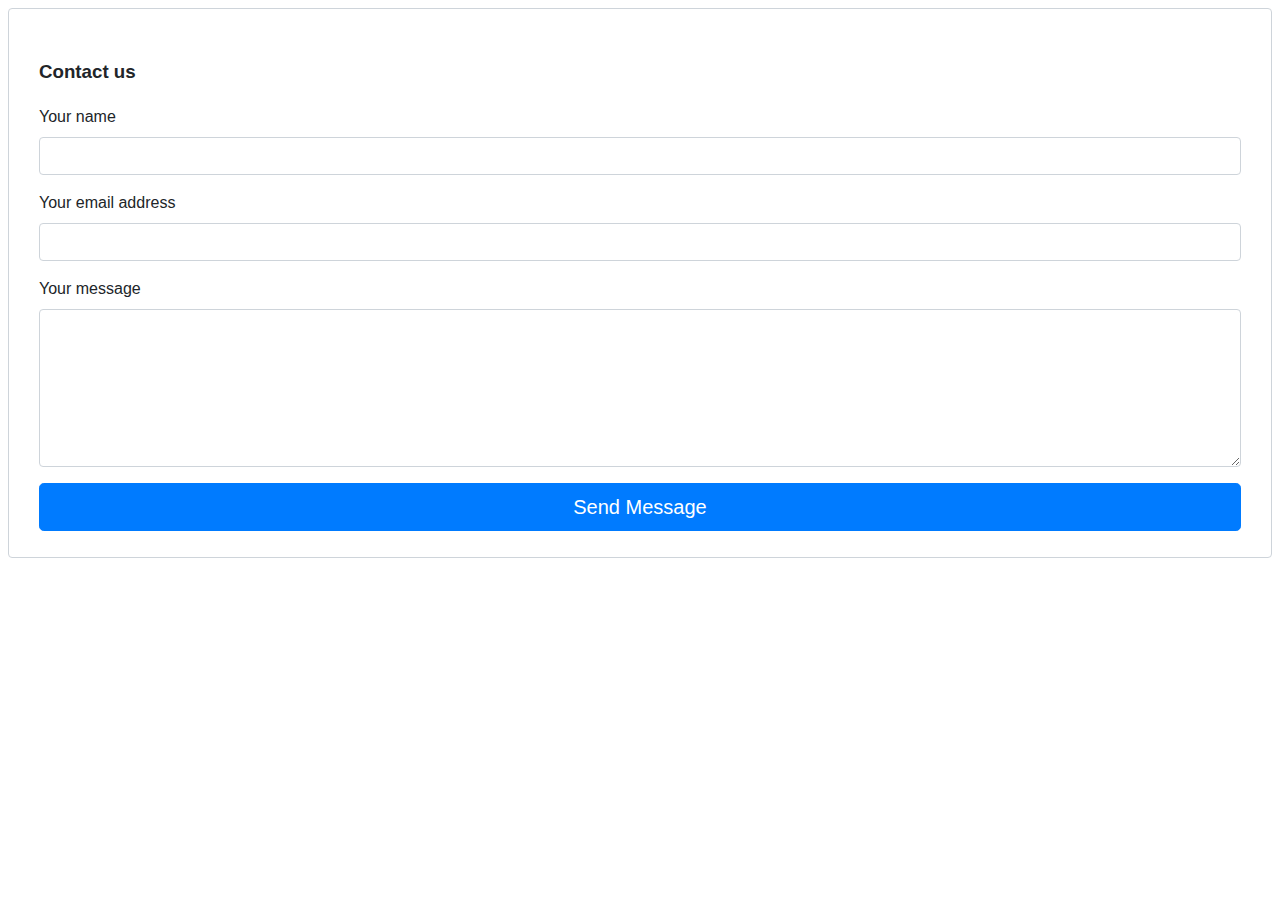
<file: app-form/7.html>
<html><head>
    <meta charset="utf-8">
    <meta name="viewport" content="width=device-width, initial-scale=1, shrink-to-fit=no">
    <title>contact form</title><style type="text/css">#fcf-form {
    display:block;
}

.fcf-body {
    margin: 0;
    font-family: -apple-system, Arial, sans-serif;
    font-size: 1rem;
    font-weight: 400;
    line-height: 1.5;
    color: #212529;
    text-align: left;
    background-color: #fff;
    padding: 30px;
    padding-bottom: 10px;
    border: 1px solid #ced4da;
    border-radius: 0.25rem;
    max-width: 100%;
}

.fcf-form-group {
    margin-bottom: 1rem;
}

.fcf-input-group {
    position: relative;
    display: -ms-flexbox;
    display: flex;
    -ms-flex-wrap: wrap;
    flex-wrap: wrap;
    -ms-flex-align: stretch;
    align-items: stretch;
    width: 100%;
}

.fcf-form-control {
    display: block;
    width: 100%;
    height: calc(1.5em + 0.75rem + 2px);
    padding: 0.375rem 0.75rem;
    font-size: 1rem;
    font-weight: 400;
    line-height: 1.5;
    color: #495057;
    background-color: #fff;
    background-clip: padding-box;
    border: 1px solid #ced4da;
    outline: none;
    border-radius: 0.25rem;
    transition: border-color 0.15s ease-in-out, box-shadow 0.15s ease-in-out;
}

.fcf-form-control:focus {
    border: 1px solid #313131;
}

select.fcf-form-control[size], select.fcf-form-control[multiple] {
    height: auto;
}

textarea.fcf-form-control {
    font-family: -apple-system, Arial, sans-serif;
    height: auto;
}

label.fcf-label {
    display: inline-block;
    margin-bottom: 0.5rem;
}

.fcf-credit {
    padding-top: 10px;
    font-size: 0.9rem;
    color: #545b62;
}

.fcf-credit a {
    color: #545b62;
    text-decoration: underline;
}

.fcf-credit a:hover {
    color: #0056b3;
    text-decoration: underline;
}

.fcf-btn {
    display: inline-block;
    font-weight: 400;
    color: #212529;
    text-align: center;
    vertical-align: middle;
    cursor: pointer;
    -webkit-user-select: none;
    -moz-user-select: none;
    -ms-user-select: none;
    user-select: none;
    background-color: transparent;
    border: 1px solid transparent;
    padding: 0.375rem 0.75rem;
    font-size: 1rem;
    line-height: 1.5;
    border-radius: 0.25rem;
    transition: color 0.15s ease-in-out, background-color 0.15s ease-in-out, border-color 0.15s ease-in-out, box-shadow 0.15s ease-in-out;
}

@media (prefers-reduced-motion: reduce) {
    .fcf-btn {
        transition: none;
    }
}

.fcf-btn:hover {
    color: #212529;
    text-decoration: none;
}

.fcf-btn:focus, .fcf-btn.focus {
    outline: 0;
    box-shadow: 0 0 0 0.2rem rgba(0, 123, 255, 0.25);
}

.fcf-btn-primary {
    color: #fff;
    background-color: #007bff;
    border-color: #007bff;
}

.fcf-btn-primary:hover {
    color: #fff;
    background-color: #0069d9;
    border-color: #0062cc;
}

.fcf-btn-primary:focus, .fcf-btn-primary.focus {
    color: #fff;
    background-color: #0069d9;
    border-color: #0062cc;
    box-shadow: 0 0 0 0.2rem rgba(38, 143, 255, 0.5);
}

.fcf-btn-lg, .fcf-btn-group-lg>.fcf-btn {
    padding: 0.5rem 1rem;
    font-size: 1.25rem;
    line-height: 1.5;
    border-radius: 0.3rem;
}

.fcf-btn-block {
    display: block;
    width: 100%;
}

.fcf-btn-block+.fcf-btn-block {
    margin-top: 0.5rem;
}

input[type="submit"].fcf-btn-block, input[type="reset"].fcf-btn-block, input[type="button"].fcf-btn-block {
    width: 100%;
}</style>
</head>

<body>



<div class="fcf-body">

    <div id="fcf-form">
    <h3 class="fcf-h3">Contact us</h3>

    <form id="fcf-form-id" class="fcf-form-class" method="post" action="WWW">
        
        <div class="fcf-form-group">
            <label for="Name" class="fcf-label">Your name</label>
            <div class="fcf-input-group">
                <input type="text" id="Name" name="Name" class="fcf-form-control" required="">
            </div>
        </div>

        <div class="fcf-form-group">
            <label for="Email" class="fcf-label">Your email address</label>
            <div class="fcf-input-group">
                <input type="email" id="Email" name="Email" class="fcf-form-control" required="">
            </div>
        </div>

        <div class="fcf-form-group">
            <label for="Message" class="fcf-label">Your message</label>
            <div class="fcf-input-group">
                <textarea id="Message" name="Message" class="fcf-form-control" rows="6" maxlength="3000" required=""></textarea>
            </div>
        </div>

        <div class="fcf-form-group">
            <button type="submit" id="fcf-button" class="fcf-btn fcf-btn-primary fcf-btn-lg fcf-btn-block">Send Message</button>
        </div>



    </form>
    </div>

</div>



</body></html>
</file>
